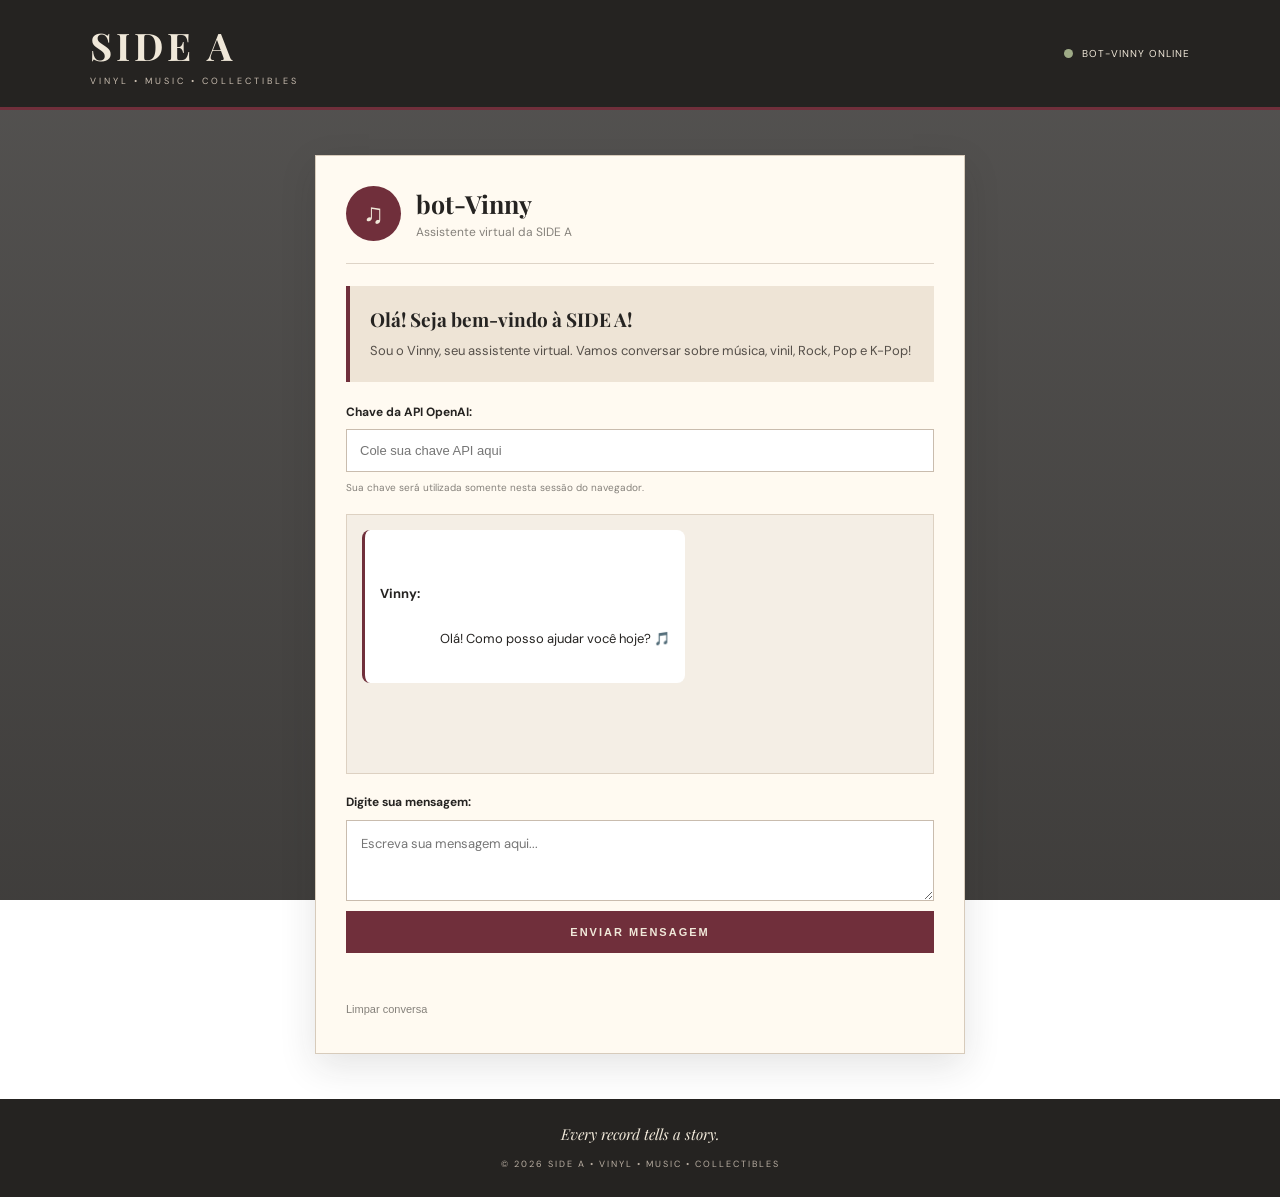
<file: htmlChatEmpresa.html>
<!DOCTYPE html>
<html lang="pt-br">

<head>
    <meta charset="UTF-8">
    <meta name="viewport" content="width=device-width, initial-scale=1.0">

    <title>bot-Vinny | SIDE A</title>

    <link rel="stylesheet" href="styleChatBotEmpresa.css">

    <script src="scriptChatEmpresa.js" defer></script>
</head>

<body>

    <header class="cabecalho">

        <div class="marca">
            <h1>SIDE A</h1>
            <p>VINYL • MUSIC • COLLECTIBLES</p>
        </div>

        <span class="status">
            <span class="status-bolinha"></span>
            BOT-VINNY ONLINE
        </span>

    </header>

    <main class="container">

        <section class="chat-card">

            <div class="chat-topo">

                <div class="avatar">♫</div>

                <div>
                    <h2>bot-Vinny</h2>
                    <p>Assistente virtual da SIDE A</p>
                </div>

            </div>

            <div class="boas-vindas">
                <h3>Olá! Seja bem-vindo à SIDE A!</h3>

                <p>
                    Sou o Vinny, seu assistente virtual.
                    Vamos conversar sobre música, vinil,
                    Rock, Pop e K-Pop!
                </p>
            </div>

            <div class="configuracao">

                <label for="apiKey">Chave da API OpenAI:</label>

                <input
                    type="password"
                    id="apiKey"
                    placeholder="Cole sua chave API aqui"
                    autocomplete="off"
                >

                <small>
                    Sua chave será utilizada somente nesta sessão do navegador.
                </small>

            </div>

            <div class="conversa" id="conversa">

                <div class="mensagem bot">
                    <strong>Vinny:</strong>
                    Olá! Como posso ajudar você hoje? 🎵
                </div>

            </div>

            <form id="chatForm" class="area-envio">

                <label for="mensagem">Digite sua mensagem:</label>

                <textarea
                    id="mensagem"
                    placeholder="Escreva sua mensagem aqui..."
                    rows="3"
                    required
                ></textarea>

                <button type="submit" id="botaoEnviar">
                    ENVIAR MENSAGEM
                </button>

            </form>

            <p id="aviso" class="aviso" aria-live="polite"></p>

            <button type="button" id="limparConversa" class="limpar">
                Limpar conversa
            </button>

        </section>

    </main>

    <footer class="rodape">
        <p>Every record tells a story.</p>
        <span>© 2026 SIDE A • VINYL • MUSIC • COLLECTIBLES</span>
    </footer>

</body>
</html>
</file>
<file: styleChatBotEmpresa.css>
@import url('https://fonts.googleapis.com/css2?family=DM+Sans:wght@400;500;600;700&family=Playfair+Display:wght@500;600;700&display=swap');

:root {
    --carvao: #252321;
    --creme: #F0E8D9;
    --bordo: #702F3B;
    --prata: #85817B;
    --texto: #554F49;
}

* {
    margin: 0;
    padding: 0;
    box-sizing: border-box;
}


body {
    min-height: 100vh;
    font-family: 'DM Sans', sans-serif;

    background:
        linear-gradient(
            rgba(37, 35, 33, 0.78),
            rgba(37, 35, 33, 0.88)
        ),
        url("https://images.unsplash.com/photo-1603048588665-791ca8aea617?auto=format&fit=crop&w=1920&q=85");

    background-size: cover;
    background-position: center;
    background-attachment: fixed;
    background-repeat: no-repeat;

    color: var(--carvao);
}

/* CABEÇALHO */

.cabecalho {
    width: 100%;
    min-height: 100px;
    padding: 20px 7%;
    background: var(--carvao);
    color: var(--creme);

    display: flex;
    align-items: center;
    justify-content: space-between;

    border-bottom: 3px solid var(--bordo);
}

.marca h1 {
    font-family: 'Playfair Display', serif;
    font-size: 38px;
    letter-spacing: 4px;
}

.marca p {
    margin-top: 4px;
    color: #c9bdb0;
    font-size: 9px;
    letter-spacing: 3px;
}

.status {
    display: flex;
    align-items: center;
    gap: 9px;

    font-size: 10px;
    letter-spacing: 1px;
    color: var(--creme);
}

.status-bolinha {
    width: 9px;
    height: 9px;
    background: #9eaa86;
    border-radius: 50%;
}

/* ÁREA PRINCIPAL */

.container {
    min-height: calc(100vh - 180px);
    display: flex;
    justify-content: center;
    align-items: center;
    padding: 45px 20px;
}

/* CARTÃO DO CHAT */

.chat-card {
    width: 100%;
    max-width: 650px;
    padding: 30px;

    background: #fffaf1;
    border: 1px solid #d7cbbb;

    box-shadow: 0 12px 35px rgba(37, 35, 33, 0.12);
}

/* TOPO DO CHAT */

.chat-topo {
    display: flex;
    align-items: center;
    gap: 15px;

    padding-bottom: 22px;
    border-bottom: 1px solid #ded4c7;
}

.avatar {
    width: 55px;
    height: 55px;

    display: flex;
    align-items: center;
    justify-content: center;

    background: var(--bordo);
    color: var(--creme);

    border-radius: 50%;
    font-size: 28px;
}

.chat-topo h2 {
    font-family: 'Playfair Display', serif;
    font-size: 25px;
}

.chat-topo p {
    margin-top: 4px;
    color: var(--prata);
    font-size: 12px;
}

/* BOAS-VINDAS */

.boas-vindas {
    margin: 22px 0;
    padding: 20px;
    background: #eee4d6;
    border-left: 4px solid var(--bordo);
}

.boas-vindas h3 {
    margin-bottom: 8px;
    font-family: 'Playfair Display', serif;
    font-size: 19px;
}

.boas-vindas p {
    color: var(--texto);
    font-size: 13px;
    line-height: 1.7;
}

/* CONFIGURAÇÃO DA API */

.configuracao {
    display: flex;
    flex-direction: column;
    gap: 9px;
    margin-bottom: 20px;
}

.configuracao label,
.area-envio label {
    font-size: 12px;
    font-weight: 700;
}

.configuracao input {
    width: 100%;
    padding: 13px;

    border: 1px solid #c9bcae;
    background: white;

    outline: none;
    font-size: 13px;
}

.configuracao input:focus {
    border-color: var(--bordo);
    box-shadow: 0 0 0 2px rgba(112, 47, 59, 0.1);
}

.configuracao small {
    color: var(--prata);
    font-size: 10px;
}

/* ÁREA DA CONVERSA */

.conversa {
    height: 260px;
    overflow-y: auto;

    padding: 15px;
    margin-bottom: 20px;

    background: #f4eee5;
    border: 1px solid #ddd1c2;
}

.mensagem {
    width: fit-content;
    max-width: 90%;

    padding: 12px 15px;
    margin-bottom: 12px;

    border-radius: 8px;

    font-size: 13px;
    line-height: 1.6;

    overflow-wrap: anywhere;
    white-space: pre-wrap;
}

.mensagem.bot {
    background: white;
    border-left: 3px solid var(--bordo);
    color: var(--carvao);
}

.mensagem.usuario {
    margin-left: auto;
    background: var(--carvao);
    color: var(--creme);
}

.mensagem strong {
    display: block;
    margin-bottom: 4px;
}

/* ENVIO */

.area-envio {
    display: flex;
    flex-direction: column;
    gap: 10px;
}

.area-envio textarea {
    width: 100%;
    padding: 14px;

    border: 1px solid #c9bcae;
    background: white;

    outline: none;
    resize: vertical;

    font-family: inherit;
    font-size: 13px;
}

.area-envio textarea:focus {
    border-color: var(--bordo);
}

.area-envio button {
    padding: 15px;

    border: none;
    background: var(--bordo);
    color: var(--creme);

    font-size: 11px;
    font-weight: 700;
    letter-spacing: 2px;

    cursor: pointer;
    transition: 0.3s;
}

.area-envio button:hover {
    background: var(--carvao);
    transform: translateY(-2px);
}

.area-envio button:disabled {
    opacity: 0.6;
    cursor: wait;
    transform: none;
}

/* AVISOS E LIMPAR */

.aviso {
    min-height: 20px;
    margin-top: 12px;
    color: var(--bordo);
    font-size: 12px;
}

.limpar {
    margin-top: 10px;
    padding: 8px 0;

    border: none;
    background: transparent;

    color: var(--prata);
    font-size: 11px;

    cursor: pointer;
}

.limpar:hover {
    color: var(--bordo);
}

/* RODAPÉ */

.rodape {
    padding: 25px 15px;
    background: var(--carvao);
    color: var(--creme);
    text-align: center;
}

.rodape p {
    margin-bottom: 7px;
    font-family: 'Playfair Display', serif;
    font-size: 15px;
    font-style: italic;
}

.rodape span {
    color: #b9aea2;
    font-size: 9px;
    letter-spacing: 2px;
}

/* CELULAR */

@media (max-width: 600px) {

    .cabecalho {
        padding: 18px 5%;
    }

    .marca h1 {
        font-size: 29px;
    }

    .marca p {
        font-size: 7px;
    }

    .status {
        font-size: 8px;
    }

    .container {
        padding: 25px 12px;
    }

    .chat-card {
        padding: 20px 15px;
    }

    .conversa {
        height: 300px;
    }

}
</file>
